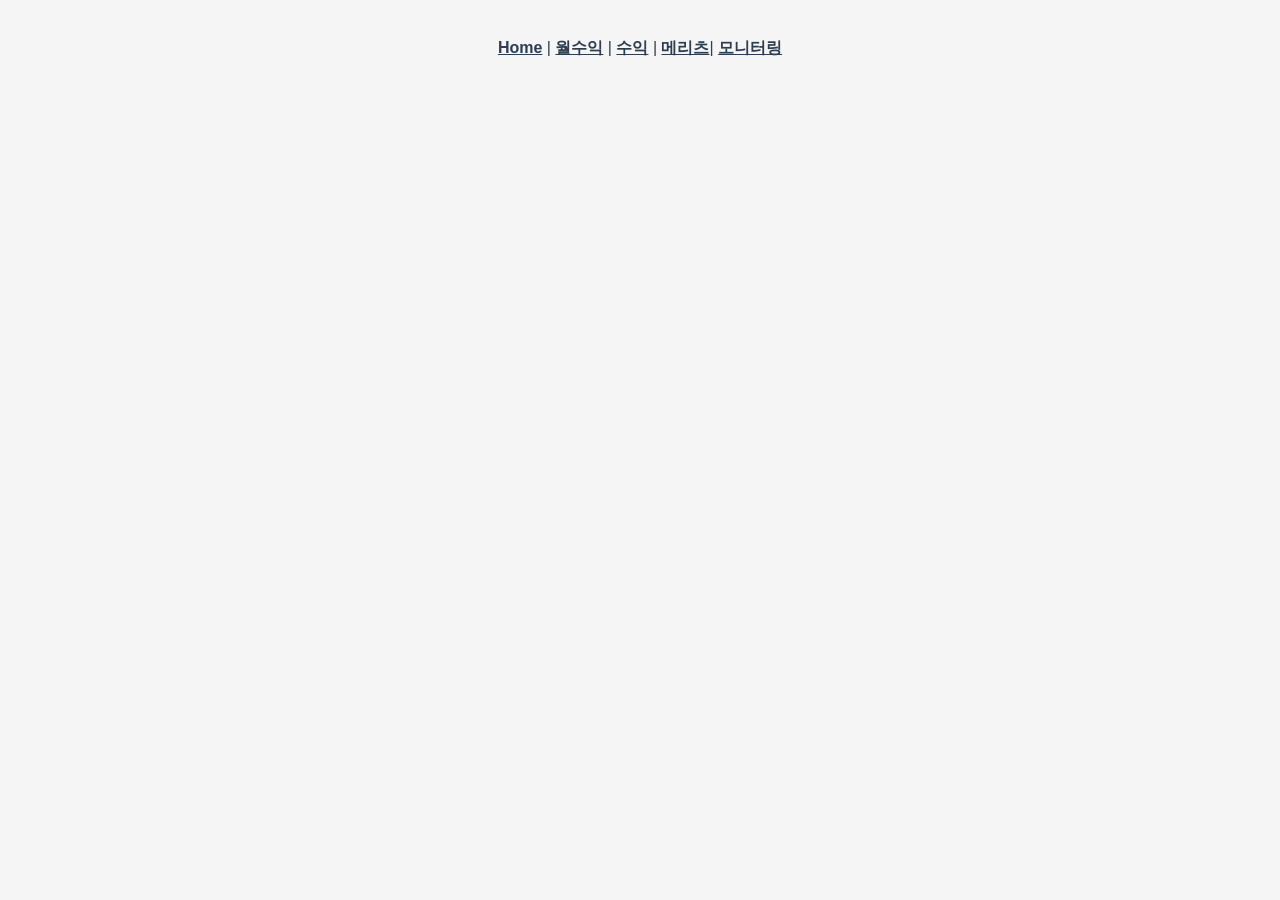
<file: index.html>
<!doctype html><html lang=""><head><meta charset="utf-8"><meta http-equiv="X-UA-Compatible" content="IE=edge"><meta name="viewport" content="width=device-width,initial-scale=1"><link rel="icon" href="/favicon.ico"><title>mnstock_front</title><script defer="defer" src="/js/chunk-vendors.44ffc527.js"></script><script defer="defer" src="/js/app.8fdd6084.js"></script><link href="/css/app.cc8f3a53.css" rel="stylesheet"><!-- 구글 애드센스 코드 시작 -->
  <script async src="https://pagead2.googlesyndication.com/pagead/js/adsbygoogle.js?client=ca-pub-1313888937157530" crossorigin="anonymous"></script>
  <!-- 구글 애드센스 코드 끝 --></head><body><noscript><strong>We're sorry but mnstock_front doesn't work properly without JavaScript enabled. Please enable it to continue.</strong></noscript><div id="app"></div></body></html>
</file>
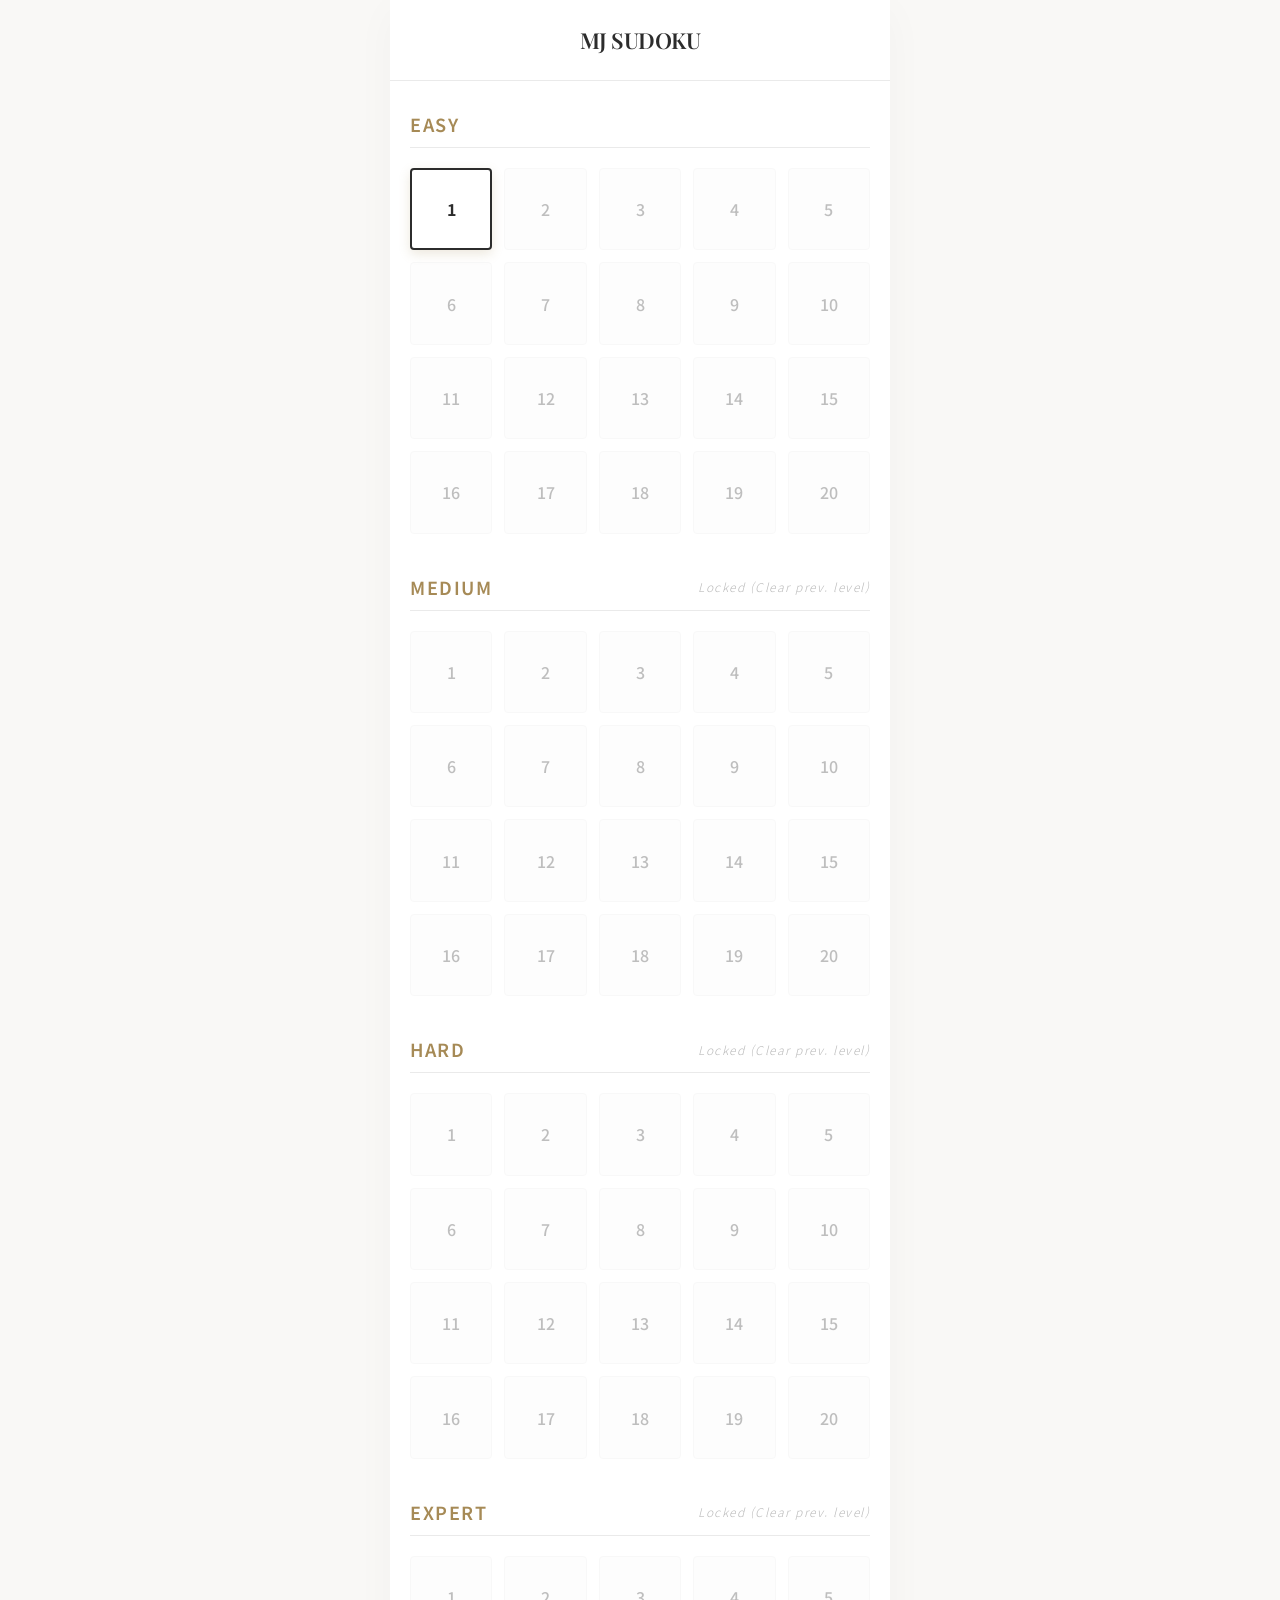
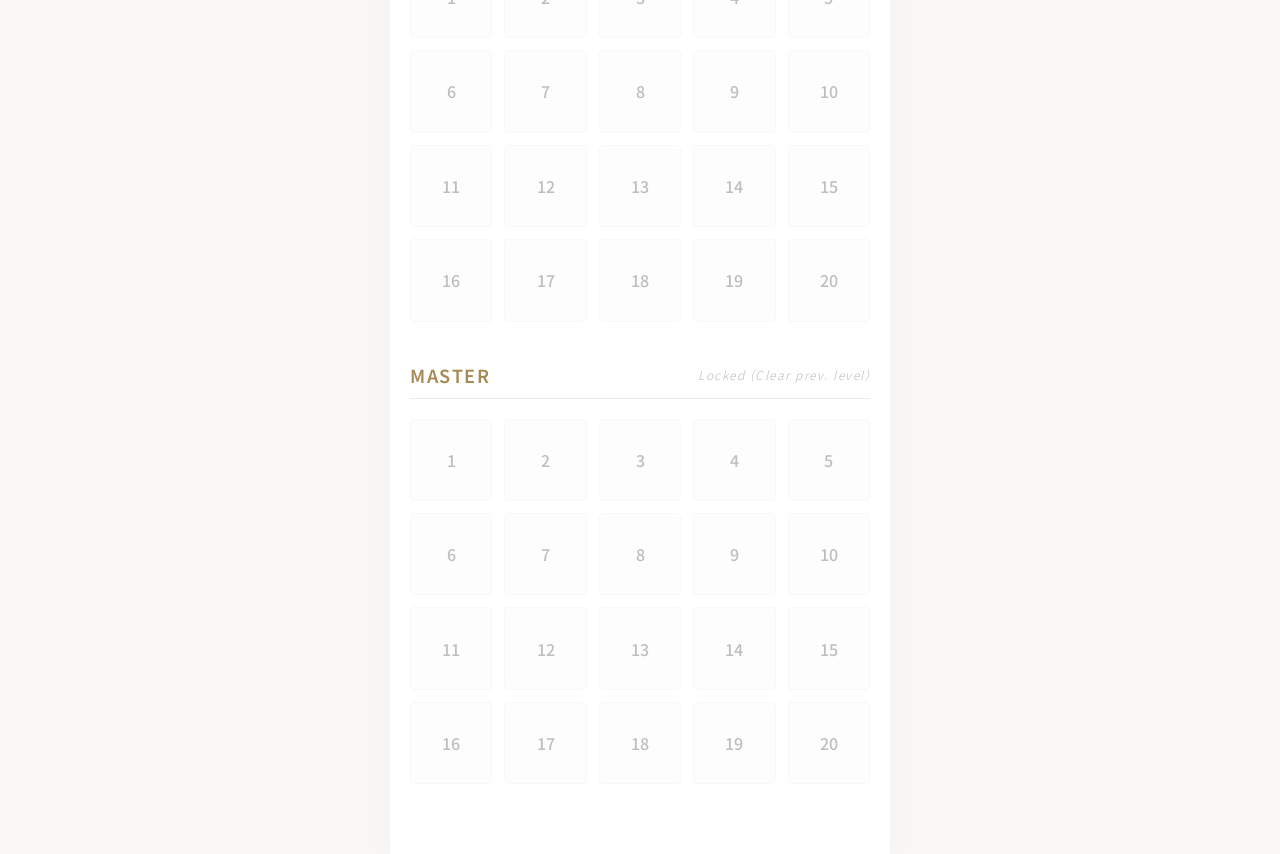
<file: sudoku-gem.html>
<!DOCTYPE html>
<html lang="ko">
<head>
    <meta charset="UTF-8">
    <meta name="viewport" content="width=device-width, initial-scale=1.0, maximum-scale=1.0, user-scalable=no">
    <title>MJ Sudoku</title>
    <link href="https://fonts.googleapis.com/css2?family=Playfair+Display:ital,wght@0,400;0,600;0,700;1,400&family=Noto+Sans+KR:wght@300;400;500;700&display=swap" rel="stylesheet">
    
    <script async src="https://pagead2.googlesyndication.com/pagead/js/adsbygoogle.js?client=ca-pub-1313888937157530" crossorigin="anonymous"></script>

    <style>
        /* 기본 리셋 및 럭셔리 테마 설정 */
        * { box-sizing: border-box; margin: 0; padding: 0; -webkit-tap-highlight-color: transparent; }
        body { font-family: 'Noto Sans KR', sans-serif; background-color: #F9F8F6; color: #2C2C2C; overflow-x: hidden; }
        h1, h2, h3 { font-family: 'Playfair Display', serif; font-weight: 600; }

        /* 메인 컨테이너 */
        #app-container { max-width: 500px; margin: 0 auto; min-height: 100vh; background-color: #FFFFFF; box-shadow: 0 10px 40px rgba(0,0,0,0.03); display: flex; flex-direction: column; position: relative; }
        
        /* 상단 헤더 */
        header { display: flex; justify-content: center; align-items: center; padding: 25px 20px; border-bottom: 1px solid #EAEAEA; position: relative; background-color: #FFFFFF; z-index: 10; }
        .back-button { position: absolute; left: 20px; top: 50%; transform: translateY(-50%); cursor: pointer; display: none; width: 24px; height: 24px; align-items: center; justify-content: center; }
        .thick-arrow-left { width: 12px; height: 12px; border-left: 3.5px solid #A68A56; border-bottom: 3.5px solid #A68A56; transform: rotate(45deg); margin-left: 4px; }
        header h1 { font-size: 22px; letter-spacing: -0.5px; }

        /* 화면 뷰 공통 */
        .page-view { display: none; padding: 30px 20px; animation: fadeUp 0.5s ease forwards; flex-grow: 1; }
        .page-view.active { display: flex; flex-direction: column; }
        @keyframes fadeUp { from { opacity: 0; transform: translateY(15px); } to { opacity: 1; transform: translateY(0); } }

        /* 메뉴 뷰 */
        .level-section { margin-bottom: 40px; }
        .level-title { font-size: 18px; font-weight: 600; color: #A68A56; text-transform: uppercase; letter-spacing: 1.5px; margin-bottom: 20px; padding-bottom: 10px; border-bottom: 1px solid #EAEAEA; display: flex; align-items: center; justify-content: space-between; }
        .level-title .locked-icon { font-size: 12px; color: #BBB; font-weight: 300; text-transform: none; font-style: italic; }
        
        .stage-grid { display: grid; grid-template-columns: repeat(5, 1fr); gap: 12px; }
        .stage-card { aspect-ratio: 1; border: 1px solid #EAEAEA; background-color: #FAFAFA; border-radius: 4px; display: flex; justify-content: center; align-items: center; font-size: 16px; font-weight: 500; cursor: pointer; transition: all 0.3s ease; }
        .stage-card.cleared { background-color: #A68A56; color: #FFFFFF; border-color: #A68A56; }
        .stage-card.locked { opacity: 0.3; cursor: default; pointer-events: none; }
        
        .stage-card.current { border: 2px solid #2C2C2C; background-color: #FFFFFF; color: #2C2C2C; font-weight: 700; box-shadow: 0 4px 12px rgba(166, 138, 86, 0.2); animation: pulseCurrent 2s infinite; }
        @keyframes pulseCurrent { 0% { transform: scale(1); box-shadow: 0 4px 12px rgba(166, 138, 86, 0.2); } 50% { transform: scale(1.08); box-shadow: 0 8px 16px rgba(166, 138, 86, 0.4); border-color: #A68A56; color: #A68A56;} 100% { transform: scale(1); box-shadow: 0 4px 12px rgba(166, 138, 86, 0.2); } }
        .stage-card:not(.locked):not(.cleared):not(.current):hover { border-color: #A68A56; color: #A68A56; transform: translateY(-2px); }

        /* 게임 상세 뷰 */
        .game-header { text-align: center; margin-bottom: 25px; }
        .game-header h2 { font-size: 28px; font-weight: 600; margin-bottom: 8px; }
        .game-header p { font-size: 14px; color: #A68A56; font-style: italic; font-weight: 300; }

        /* 스도쿠 보드 */
        .board-container { width: 100%; aspect-ratio: 1; margin-bottom: 30px; display: grid; grid-template-columns: repeat(9, 1fr); border: 2px solid #2C2C2C; background-color: #FFFFFF; }
        .cell { border: 1px solid #EAEAEA; display: flex; justify-content: center; align-items: center; font-size: 20px; font-weight: 400; cursor: pointer; color: #2C2C2C; font-family: 'Noto Sans KR', sans-serif; transition: background 0.2s; }
        .cell:nth-child(3n) { border-right: 2px solid #2C2C2C; }
        .cell:nth-child(9n) { border-right: none; }
        .cell:nth-child(n+19):nth-child(-n+27), .cell:nth-child(n+46):nth-child(-n+54) { border-bottom: 2px solid #2C2C2C; }
        
        .cell.fixed { font-weight: 500; color: #2C2C2C; background-color: #F9F8F6; } 
        .cell.input { color: #C5A059; font-weight: 700; font-style: normal; } 
        
        .cell.selected { background-color: #F4F1EB; } 
        .cell.selected.active-cell { background-color: #A68A56; color: #FFFFFF; font-weight: 700; } 
        .cell.highlight-same { background-color: #E8DECE; font-weight: 700; color: #8C6A36; } 
        .cell.error { color: #D9534F; background-color: #FFF2F2; font-weight: 700; } 

        /* 숫자 패드 */
        .numpad { display: grid; grid-template-columns: repeat(5, 1fr); gap: 10px; margin-top: auto; padding-bottom: 10px; }
        .num-btn { padding: 18px 0; border-radius: 4px; border: 1px solid #EAEAEA; background-color: #FAFAFA; font-family: 'Playfair Display', serif; font-size: 20px; font-weight: 600; color: #2C2C2C; cursor: pointer; transition: all 0.2s; }
        .num-btn:active { background-color: #EFEBE4; transform: scale(0.97); }
        
        /* [수정됨] 단일 확인 버튼 디자인 개편 */
        .action-btn { 
            width: 100%; 
            background-color: #2C2C2C; 
            color: #FFFFFF; 
            border: none; 
            font-family: 'Noto Sans KR', sans-serif; 
            font-size: 15px; 
            padding: 18px; 
            border-radius: 4px; 
            margin-top: 15px;
            cursor: pointer; 
            transition: background 0.3s; 
            letter-spacing: 2px; 
            text-transform: uppercase; 
            font-weight: 500; 
        }
        .action-btn:hover { background-color: #A68A56; }

        /* [신규] 정답확인 하단 고정 광고 레이아웃 */
        #bottom-ad-container {
            margin: 25px auto 10px;
            width: 100%;
            min-height: 250px;
            display: flex;
            justify-content: center;
            align-items: center;
            background-color: #FAFAFA;
            border: 1px dashed #EAEAEA;
        }
    </style>
</head>
<body>

    <div id="app-container">
        <header>
            <div id="back-button" class="back-button" onclick="showView('menu-view')">
                <div class="thick-arrow-left"></div>
            </div>
            <h1>MJ SUDOKU</h1>
        </header>

        <div id="menu-view" class="page-view active">
            <div id="levels-container"></div>
        </div>

        <div id="game-view" class="page-view">
            <div class="game-header">
                <h2 id="current-stage-title">Easy - Stage 1</h2>
                <p>Find the missing numbers</p>
            </div>

            <div class="board-container" id="board"></div>
            
            <div class="numpad">
                <button class="num-btn" data-val="1" onclick="inputNumber(1)">1</button>
                <button class="num-btn" data-val="2" onclick="inputNumber(2)">2</button>
                <button class="num-btn" data-val="3" onclick="inputNumber(3)">3</button>
                <button class="num-btn" data-val="4" onclick="inputNumber(4)">4</button>
                <button class="num-btn" data-val="5" onclick="inputNumber(5)">5</button>
                <button class="num-btn" data-val="6" onclick="inputNumber(6)">6</button>
                <button class="num-btn" data-val="7" onclick="inputNumber(7)">7</button>
                <button class="num-btn" data-val="8" onclick="inputNumber(8)">8</button>
                <button class="num-btn" data-val="9" onclick="inputNumber(9)">9</button>
                <button class="num-btn" data-val="0" onclick="inputNumber(0)" style="font-family:'Noto Sans KR'; font-size:14px; color:#C5A059;">지우기</button>
            </div>
            
            <button class="action-btn" onclick="checkWin()">정답 확인</button>
            
            <div id="bottom-ad-container"></div>
        </div>
    </div>

    <script>
        // 이중 저장 시스템 (쿠키 + 로컬스토리지)
        function saveProgress(data) {
            const dataStr = JSON.stringify(data);
            try { localStorage.setItem('mj_sudoku_progress', dataStr); } catch(e) {}
            let date = new Date();
            date.setTime(date.getTime() + (365 * 24 * 60 * 60 * 1000));
            document.cookie = "mj_sudoku_progress=" + encodeURIComponent(dataStr) + "; expires=" + date.toUTCString() + "; path=/";
        }

        function loadProgress() {
            let data = null;
            try { 
                let ls = localStorage.getItem('mj_sudoku_progress');
                if(ls) data = JSON.parse(ls); 
            } catch(e) {}

            if (!data) {
                let nameEQ = "mj_sudoku_progress=";
                let ca = document.cookie.split(';');
                for(let i = 0; i < ca.length; i++) {
                    let c = ca[i];
                    while (c.charAt(0) === ' ') c = c.substring(1, c.length);
                    if (c.indexOf(nameEQ) === 0) {
                        try { data = JSON.parse(decodeURIComponent(c.substring(nameEQ.length, c.length))); } catch(e) {}
                    }
                }
            }
            return data || { clearedStages: {} };
        }

        // 게임 설정
        const levels = ["Easy", "Medium", "Hard", "Expert", "Master"];
        const stagesPerLevel = 20;
        
        let progress = loadProgress();
        levels.forEach(lvl => { if(progress.clearedStages[lvl] === undefined) progress.clearedStages[lvl] = 0; });

        let currentLevel = "";
        let currentStage = 0;
        let selectedCell = null;
        let solutionBoard = [];
        let playerBoard = [];

        window.onload = () => { renderMenu(); };

        function showView(viewId) {
            document.querySelectorAll('.page-view').forEach(v => v.classList.remove('active'));
            document.getElementById(viewId).classList.add('active');
            
            if (viewId === 'game-view') {
                document.getElementById('back-button').style.display = 'flex';
                window.scrollTo(0, 0); 
                // [신규] 게임 뷰 진입 시 하단 광고 활성화
                loadBottomAd();
            } else {
                document.getElementById('back-button').style.display = 'none';
                renderMenu(); 
            }
        }

        // [신규] 하단 고정 배너 광고 렌더링 로직
        function loadBottomAd() {
            const container = document.getElementById('bottom-ad-container');
            // 뷰 전환 시 광고 갱신을 보장하기 위해 요소를 새로 주입합니다.
            container.innerHTML = '<ins class="adsbygoogle" style="display:inline-block;width:300px;height:250px" data-ad-client="ca-pub-1313888937157530" data-ad-slot="6341964526"></ins>';
            try {
                (adsbygoogle = window.adsbygoogle || []).push({});
            } catch (e) {
                console.error("AdSense Error: ", e);
            }
        }

        function renderMenu() {
            const container = document.getElementById('levels-container');
            container.innerHTML = "";

            levels.forEach((lvl, index) => {
                const section = document.createElement('div');
                section.className = 'level-section';
                
                const isUnlocked = index === 0 || progress.clearedStages[levels[index-1]] >= 20;
                
                section.innerHTML = `
                    <div class="level-title">
                        ${lvl} 
                        ${!isUnlocked ? '<span class="locked-icon">Locked (Clear prev. level)</span>' : ''}
                    </div>
                    <div class="stage-grid">
                        ${Array.from({length: stagesPerLevel}, (_, i) => {
                            const stageNum = i + 1;
                            const isCleared = stageNum <= progress.clearedStages[lvl];
                            const isPlayable = isUnlocked && (stageNum === 1 || stageNum <= progress.clearedStages[lvl] + 1);
                            const isCurrent = isUnlocked && stageNum === progress.clearedStages[lvl] + 1;
                            
                            let cardClass = "stage-card";
                            if(isCleared) cardClass += " cleared";
                            else if(!isPlayable) cardClass += " locked";
                            else if(isCurrent) cardClass += " current"; 

                            return `<div class="${cardClass}" onclick="startGame('${lvl}', ${stageNum})">${stageNum}</div>`;
                        }).join('')}
                    </div>
                `;
                container.appendChild(section);
            });

            setTimeout(() => {
                const currentCard = document.querySelector('.stage-card.current');
                if (currentCard) {
                    currentCard.scrollIntoView({ behavior: 'smooth', block: 'center' });
                }
            }, 100);
        }

        function startGame(level, stage) {
            currentLevel = level;
            currentStage = stage;
            document.getElementById('current-stage-title').innerText = `${level} - Stage ${stage}`;
            
            generateSudoku(level);
            renderBoard();
            showView('game-view');
        }

        function generateSudoku(level) {
            const base = [
                [5,3,4,6,7,8,9,1,2], [6,7,2,1,9,5,3,4,8], [1,9,8,3,4,2,5,6,7],
                [8,5,9,7,6,1,4,2,3], [4,2,6,8,5,3,7,9,1], [7,1,3,9,2,4,8,5,6],
                [9,6,1,5,3,7,2,8,4], [2,8,7,4,1,9,6,3,5], [3,4,5,2,8,6,1,7,9]
            ];
            
            const nums = [1,2,3,4,5,6,7,8,9].sort(() => Math.random() - 0.5);
            solutionBoard = base.map(row => row.map(val => nums[val-1]));
            playerBoard = JSON.parse(JSON.stringify(solutionBoard));

            let removeCount = 30 + (levels.indexOf(level) * 7); 
            
            while(removeCount > 0) {
                let r = Math.floor(Math.random() * 9);
                let c = Math.floor(Math.random() * 9);
                if(playerBoard[r][c] !== 0) {
                    playerBoard[r][c] = 0;
                    removeCount--;
                }
            }
        }

        function renderBoard() {
            const boardDiv = document.getElementById('board');
            boardDiv.innerHTML = "";
            selectedCell = null;

            for(let r=0; r<9; r++) {
                for(let c=0; c<9; c++) {
                    const cell = document.createElement('div');
                    cell.className = "cell";
                    cell.dataset.r = r;
                    cell.dataset.c = c;
                    
                    if(playerBoard[r][c] !== 0) {
                        cell.innerText = playerBoard[r][c];
                        cell.classList.add('fixed'); 
                    }
                    
                    cell.onclick = () => selectCell(cell, r, c);
                    boardDiv.appendChild(cell);
                }
            }
        }

        function selectCell(cellElement, r, c) {
            document.querySelectorAll('.cell').forEach(el => {
                el.classList.remove('selected', 'active-cell', 'highlight-same');
            });
            
            selectedCell = { el: cellElement, r: r, c: c };
            
            for(let i=0; i<9; i++) {
                document.querySelector(`.cell[data-r="${r}"][data-c="${i}"]`).classList.add('selected');
                document.querySelector(`.cell[data-r="${i}"][data-c="${c}"]`).classList.add('selected');
            }
            
            cellElement.classList.add('active-cell');

            let cellValue = playerBoard[r][c];

            if (cellValue !== 0) {
                for (let i = 0; i < 9; i++) {
                    for (let j = 0; j < 9; j++) {
                        if (playerBoard[i][j] === cellValue) {
                            const sameCell = document.querySelector(`.cell[data-r="${i}"][data-c="${j}"]`);
                            if (sameCell !== cellElement) sameCell.classList.add('highlight-same');
                        }
                    }
                }
            }
        }

        function inputNumber(num) {
            if(!selectedCell) return;
            if(selectedCell.el.classList.contains('fixed')) return; 
            
            if(num === 0) {
                playerBoard[selectedCell.r][selectedCell.c] = 0;
                selectedCell.el.innerText = "";
                selectedCell.el.classList.remove('input');
            } else {
                playerBoard[selectedCell.r][selectedCell.c] = num;
                selectedCell.el.innerText = num;
                selectedCell.el.classList.add('input');
                selectedCell.el.classList.remove('error');
            }
            
            selectCell(selectedCell.el, selectedCell.r, selectedCell.c);
        }

        function checkWin() {
            let isWin = true;
            let isFull = true;

            for(let r=0; r<9; r++) {
                for(let c=0; c<9; c++) {
                    if(playerBoard[r][c] === 0) {
                        isFull = false;
                        continue;
                    }
                    if(playerBoard[r][c] !== solutionBoard[r][c]) {
                        isWin = false;
                        const cellEl = document.querySelector(`.cell[data-r="${r}"][data-c="${c}"]`);
                        if(!cellEl.classList.contains('fixed')) {
                            cellEl.classList.add('error');
                        }
                    }
                }
            }

            if(!isFull) {
                alert("아직 빈칸이 있습니다!");
                return;
            }

            if(isWin) {
                alert("정답입니다! 다음 스테이지가 열렸습니다.");
                
                if(progress.clearedStages[currentLevel] < currentStage) {
                    progress.clearedStages[currentLevel] = currentStage;
                    saveProgress(progress); 
                }
                showView('menu-view');
            } else {
                alert("틀린 부분이 있습니다. 빨간색으로 표시된 칸을 확인해주세요.");
            }
        }
    </script>
</body>
</html>
</file>
<file: css/app.cc8f3a53.css>
@import url(https://fonts.googleapis.com/css2?family=Roboto:wght@400;500;700&display=swap);.container{max-width:500px;margin:0 auto;padding:20px}.card-content{background-color:#fff;border-radius:16px;box-shadow:0 4px 8px rgba(0,0,0,.1);padding:20px;margin-bottom:20px}.sell-btn,.submit-btn{width:100%;padding:10px;background-color:#ff4757;color:#fff;border:none;border-radius:8px;cursor:pointer;font-size:18px}.sell-btn:hover,.submit-btn:hover{background-color:#e84118}body{background-color:#f5f5f5}.font-investing,body{font-family:Roboto,sans-serif}table{width:100%;border-collapse:collapse}td,th{padding:12px;text-align:center}th{background-color:#e1e1e1;font-weight:700}td{border-bottom:1px solid #ddd}button{transition:all .3s ease-in-out}button:active{transform:scale(.95)}.text-blue-600{color:#0174b9!important}.text-red-600{color:#d32f2f!important}@media (max-width:768px){.max-w-lg{width:100%}table{font-size:14px}button,td,th{padding:10px}button{font-size:16px}}#app{font-family:Avenir,Helvetica,Arial,sans-serif;-webkit-font-smoothing:antialiased;-moz-osx-font-smoothing:grayscale;text-align:center;color:#2c3e50}nav{padding:30px}nav a{font-weight:700;color:#2c3e50}nav a.router-link-exact-active{color:#42b983}h3[data-v-134d536e]{margin:40px 0 0}ul[data-v-134d536e]{list-style-type:none;padding:0}li[data-v-134d536e]{display:inline-block;margin:0 10px}a[data-v-134d536e]{color:#42b983}
</file>
